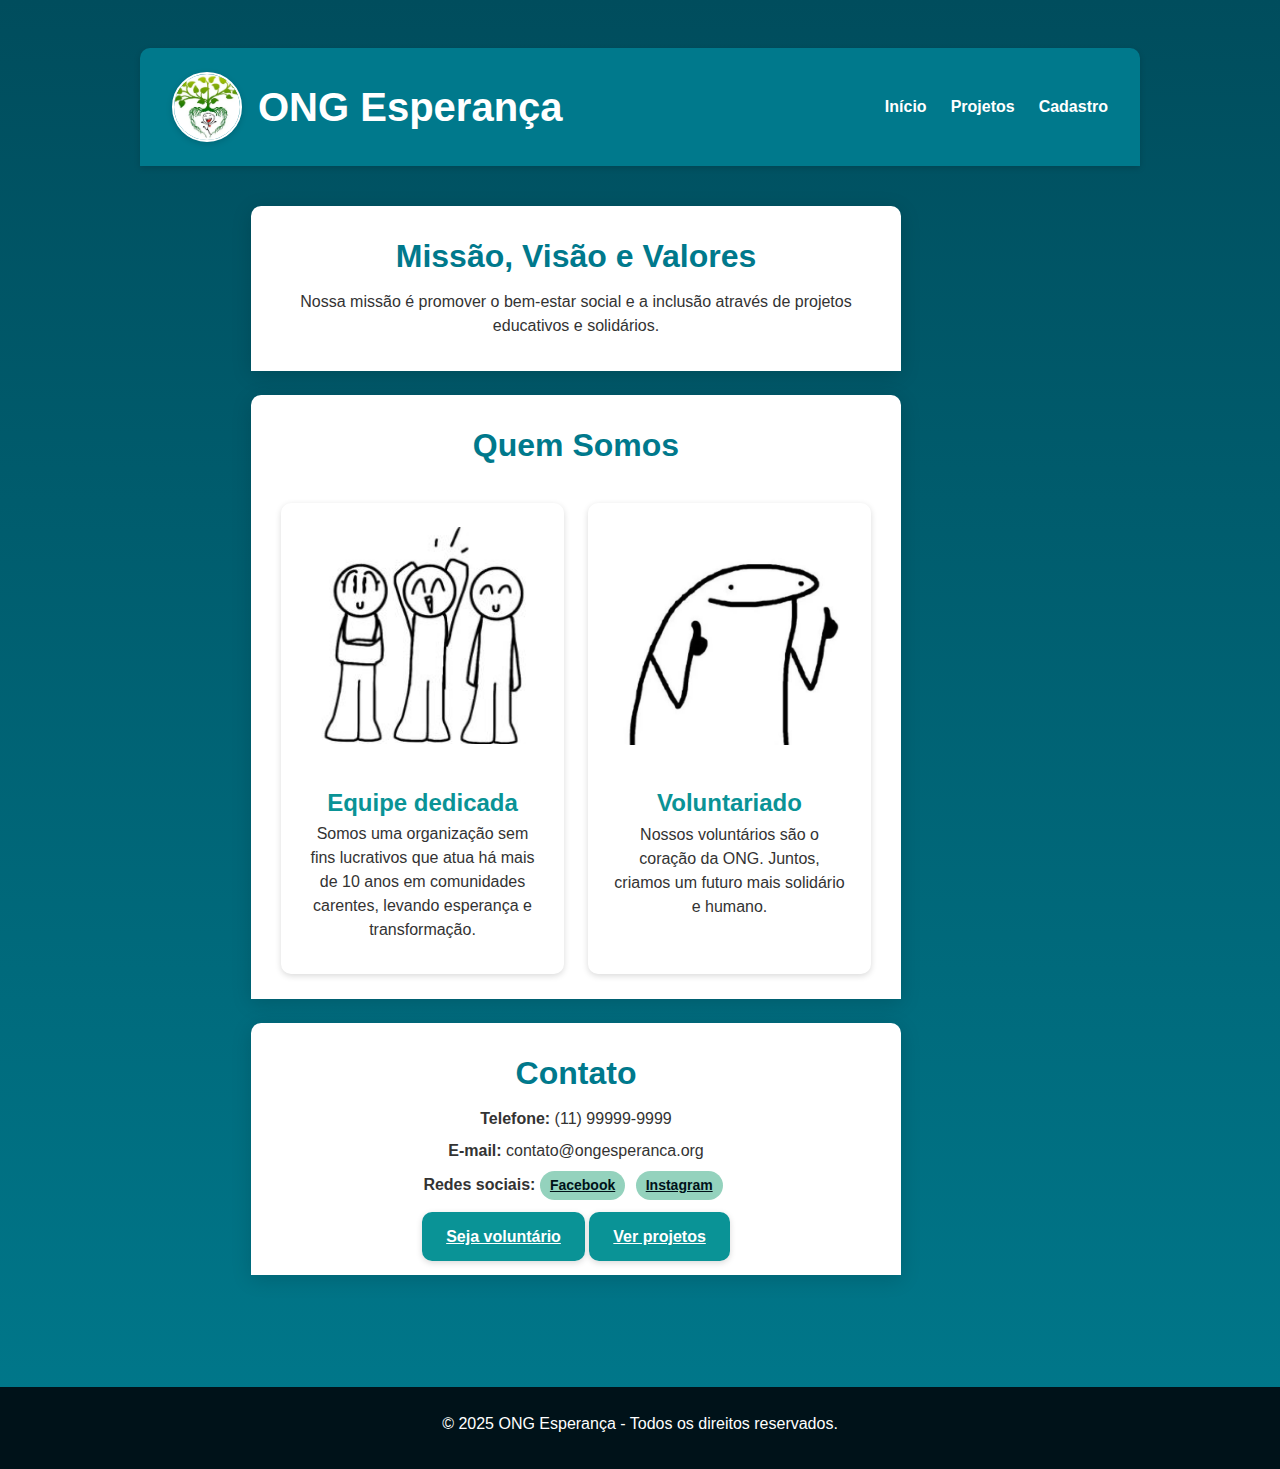
<file: index.html>
<!DOCTYPE html>
<html lang="pt-BR">
<head>
  <meta charset="UTF-8">
  <meta name="viewport" content="width=device-width, initial-scale=1.0">
  <title>ONG Esperança - Início</title>

  <!-- Importação dos estilos -->
  <link rel="stylesheet" href="css/design-system.css">
  <link rel="stylesheet" href="css/style.css">
  <link rel="stylesheet" href="css/components.css">
</head>
<body>

  <!-- ===== CABEÇALHO ===== -->
  <header>
    <div class="topo">
      <div class="info-ong">
        <img src="assets/img/ong_esperanca.JPG" alt="Logo da ONG Esperança" class="logo-topo">
        <h1>ONG Esperança</h1>
      </div>

      <nav>
        <ul>
          <li><a href="index.html">Início</a></li>
          <li><a href="projetos.html">Projetos</a></li>
          <li><a href="cadastro.html">Cadastro</a></li>
        </ul>
      </nav>
    </div>
  </header>

  <!-- ===== CONTEÚDO PRINCIPAL ===== -->
  <main>
    <section>
      <h2>Missão, Visão e Valores</h2>
      <p>Nossa missão é promover o bem-estar social e a inclusão através de projetos educativos e solidários.</p>
    </section>

    <section>
      <h2>Quem Somos</h2>
      <div class="cards-grid">
        <div class="card">
          <img src="assets/img/equipe.JPG" alt="Equipe da ONG">
          <h3>Equipe dedicada</h3>
          <p>Somos uma organização sem fins lucrativos que atua há mais de 10 anos em comunidades carentes, levando esperança e transformação.</p>
        </div>

        <div class="card">
          <img src="assets/img/cadastro.jpg" alt="Trabalho voluntário">
          <h3>Voluntariado</h3>
          <p>Nossos voluntários são o coração da ONG. Juntos, criamos um futuro mais solidário e humano.</p>
        </div>
      </div>
    </section>

    <section>
      <h2>Contato</h2>
      <p><strong>Telefone:</strong> (11) 99999-9999</p>
      <p><strong>E-mail:</strong> contato@ongesperanca.org</p>
      <p><strong>Redes sociais:</strong>  
        <a href="#" class="tag">Facebook</a>
        <a href="#" class="tag">Instagram</a>
      </p>

      <div style="margin-top: var(--esp-3);">
        <a href="cadastro.html" class="btn">Seja voluntário</a>
        <a href="projetos.html" class="btn">Ver projetos</a>
      </div>
    </section>
  </main>

  <!-- ===== RODAPÉ ===== -->
  <footer>
    <p>&copy; 2025 ONG Esperança - Todos os direitos reservados.</p>
  </footer>

</body>
</html>
</file>
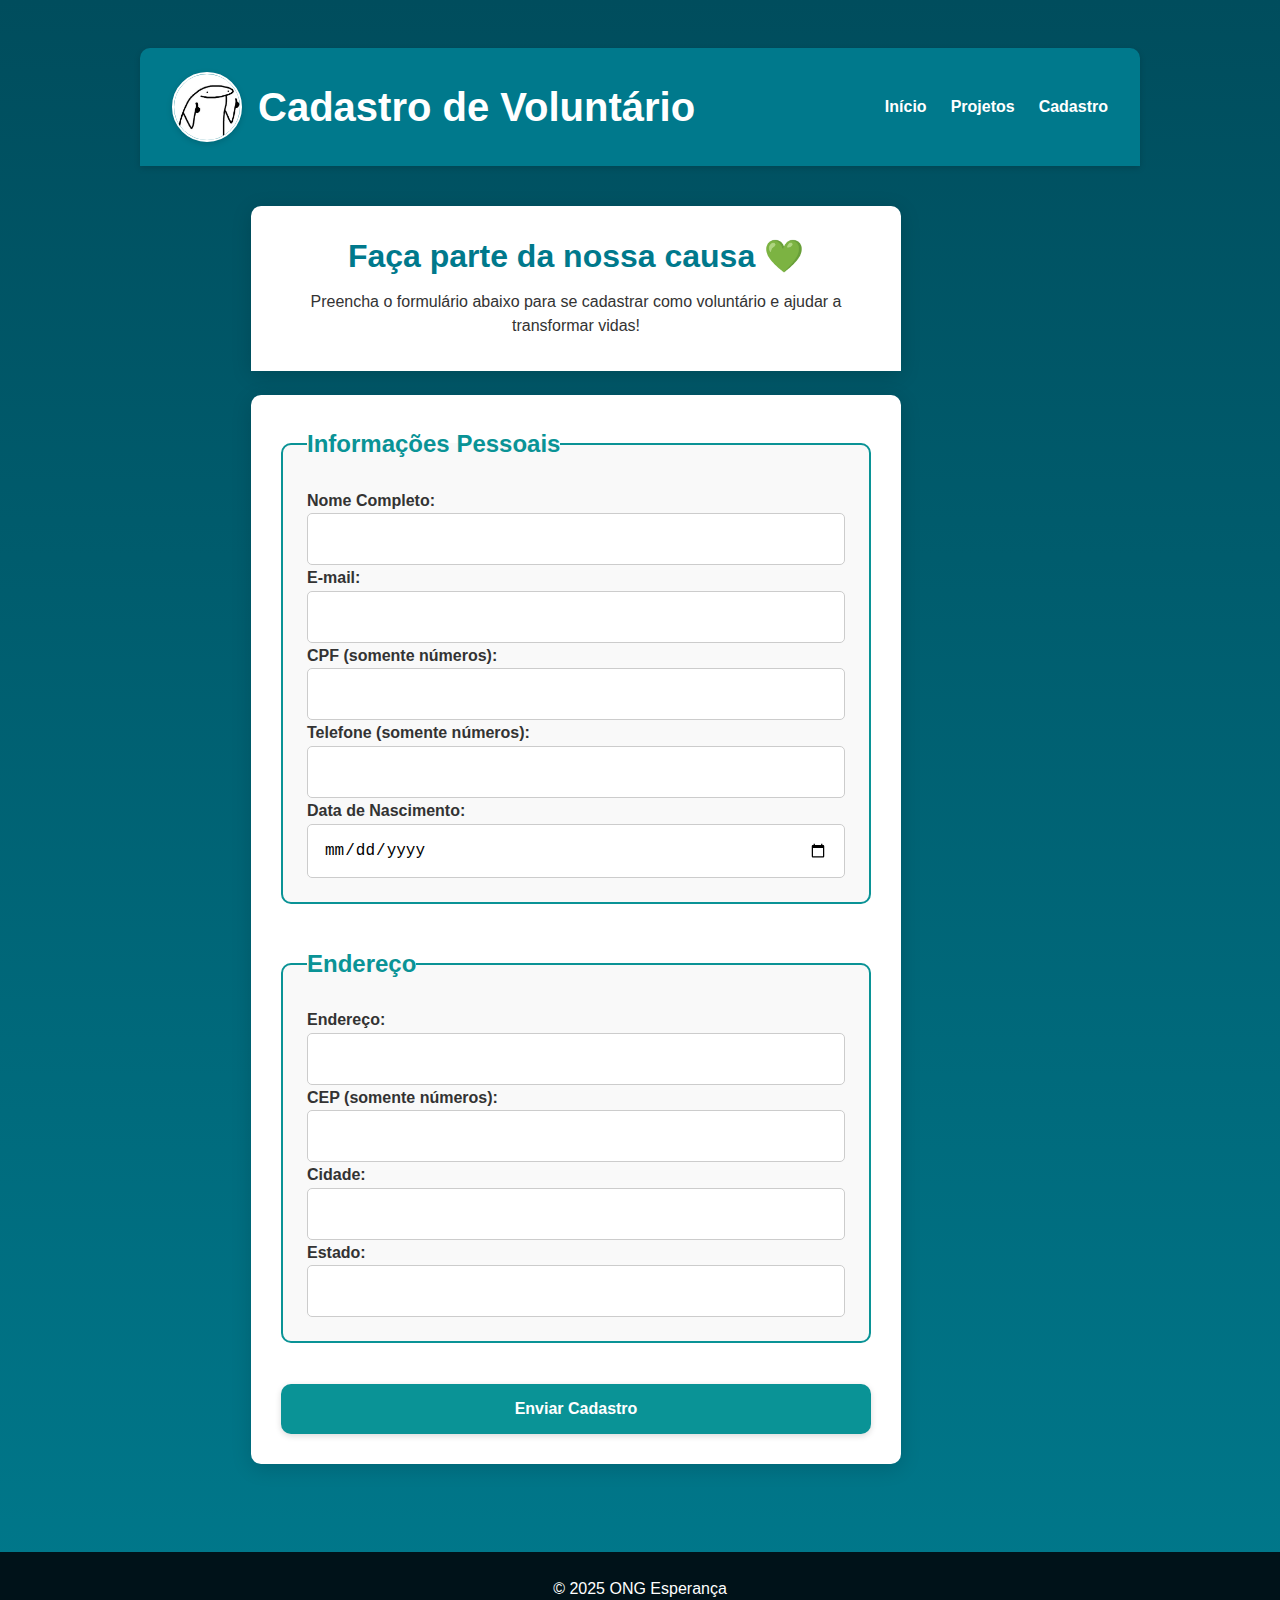
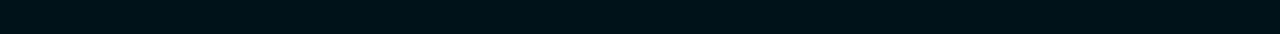
<file: cadastro.html>
<!DOCTYPE html>
<html lang="pt-BR">
<head>
  <meta charset="UTF-8">
  <meta name="viewport" content="width=device-width, initial-scale=1.0">
  <title>Cadastro - ONG Esperança</title>

  <!-- Importação dos estilos -->
  <link rel="stylesheet" href="css/design-system.css">
  <link rel="stylesheet" href="css/style.css">
  <link rel="stylesheet" href="css/components.css">
</head>
<body>

  <!-- ===== CABEÇALHO ===== -->
  <header>
    <div class="topo">
      <div class="info-ong">
        <img src="assets/img/cadastro.jpg" alt="Logo da ONG Esperança" class="logo-topo">
        <h1>Cadastro de Voluntário</h1>
      </div>

      <nav>
        <ul>
          <li><a href="index.html">Início</a></li>
          <li><a href="projetos.html">Projetos</a></li>
          <li><a href="cadastro.html" class="ativo">Cadastro</a></li>
        </ul>
      </nav>
    </div>
  </header>

  <!-- ===== CONTEÚDO PRINCIPAL ===== -->
  <main>
    <section>
      <h2>Faça parte da nossa causa 💚</h2>
      <p>Preencha o formulário abaixo para se cadastrar como voluntário e ajudar a transformar vidas!</p>
    </section>

    <form id="cadastroForm" class="form-grid">
      <!-- Informações pessoais -->
      <fieldset>
        <legend>Informações Pessoais</legend>

        <label for="nome">Nome Completo:</label>
        <input type="text" id="nome" name="nome" pattern="[A-Za-zÀ-ÿ\s]+" title="Use apenas letras e espaços" required>

        <label for="email">E-mail:</label>
        <input type="email" id="email" name="email" required>

        <label for="cpf">CPF (somente números):</label>
        <input type="text" id="cpf" name="cpf" pattern="\d{11}" title="Digite 11 números" maxlength="11" required>

        <label for="telefone">Telefone (somente números):</label>
        <input type="tel" id="telefone" name="telefone" pattern="\d{10,11}" title="Digite 10 ou 11 números" maxlength="11" required>

        <label for="nascimento">Data de Nascimento:</label>
        <input type="date" id="nascimento" name="nascimento" required>
      </fieldset>

      <!-- Endereço -->
      <fieldset>
        <legend>Endereço</legend>

        <label for="endereco">Endereço:</label>
        <input type="text" id="endereco" name="endereco" required>

        <label for="cep">CEP (somente números):</label>
        <input type="text" id="cep" name="cep" pattern="\d{8}" maxlength="8" required>

        <label for="cidade">Cidade:</label>
        <input type="text" id="cidade" name="cidade" pattern="[A-Za-zÀ-ÿ\s]+" required>

        <label for="estado">Estado:</label>
        <input type="text" id="estado" name="estado" pattern="[A-Za-z]{2}" maxlength="2" required>
      </fieldset>

      <!-- Botão -->
      <button class="btn" type="submit">Enviar Cadastro</button>
    </form>

    <!-- Mensagem de sucesso -->
    <p id="mensagem-sucesso" class="alert alert-success" style="display:none;">
      ✅ Cadastro enviado com sucesso!
    </p>
  </main>

  <!-- ===== RODAPÉ ===== -->
  <footer>
    <p>&copy; 2025 ONG Esperança</p>
  </footer>

  <!-- ===== SCRIPT ===== -->
  <script>
    // Captura o formulário e a mensagem
    const form = document.getElementById('cadastroForm');
    const msg = document.getElementById('mensagem-sucesso');

    form.addEventListener('submit', function(event) {
      event.preventDefault(); // Impede o recarregamento da página

      // Valida se o formulário está correto
      if (form.checkValidity()) {
        msg.style.display = 'block';     // Mostra a mensagem
        form.reset();                    // Limpa os campos
        setTimeout(() => msg.style.display = 'none', 4000); // Oculta após 4s
      }
    });
  </script>

</body>
</html>
</file>
<file: css/design-system.css>
/* ===============================
   🎨 DESIGN SYSTEM - ONG ESPERANÇA
   =============================== */

:root {
  /* ===== CORES ===== */
  --cor-primaria: #00798c;
  --cor-secundaria: #0a9396;
  --cor-terciaria: #94d2bd;
  --cor-destaque: #ffdd57;
  --cor-escura: #001219;
  --cor-clara: #ffffff;
  --cor-fundo: #f9fafb;
  --cor-texto: #333333;
  --cor-sucesso: #10b981;
  --cor-erro: #ef4444;

  /* ===== TIPOGRAFIA ===== */
  --fonte-principal: "Segoe UI", Arial, sans-serif;
  --fs-h1: 2.5rem;
  --fs-h2: 2rem;
  --fs-h3: 1.5rem;
  --fs-padrao: 1rem;
  --fs-legenda: 0.875rem;

  /* ===== ESPAÇAMENTO (8px SYSTEM) ===== */
  --esp-1: 8px;
  --esp-2: 16px;
  --esp-3: 24px;
  --esp-4: 32px;
  --esp-5: 48px;
  --esp-6: 64px;

  /* ===== SOMBRAS E BORDAS ===== */
  --sombra-suave: 0 2px 6px rgba(0,0,0,0.15);
  --raio-borda: 10px;
}
</file>
<file: css/components.css>
/* ===============================
   🧱 COMPONENTES VISUAIS - ONG ESPERANÇA
   =============================== */

/* ===== BOTÕES ===== */
.btn {
  background: var(--cor-secundaria);
  color: var(--cor-clara);
  padding: var(--esp-2) var(--esp-3);
  border: none;
  border-radius: var(--raio-borda);
  font-weight: 600;
  font-size: var(--fs-padrao);
  cursor: pointer;
  transition: all 0.3s ease;
  box-shadow: var(--sombra-suave);
}

.btn:hover {
  background: var(--cor-destaque);
  color: var(--cor-escura);
  transform: translateY(-2px);
}

.btn:active {
  transform: scale(0.98);
}

/* ===== ALERTAS / FEEDBACK ===== */
.alert {
  padding: var(--esp-2) var(--esp-3);
  border-radius: var(--raio-borda);
  margin: var(--esp-3) 0;
  font-weight: 500;
  text-align: center;
}

.alert-success {
  background: var(--cor-sucesso);
  color: var(--cor-clara);
}

.alert-error {
  background: var(--cor-erro);
  color: var(--cor-clara);
}

/* ===== TAGS / BADGES ===== */
.tag {
  display: inline-block;
  background: var(--cor-terciaria);
  color: var(--cor-escura);
  padding: 4px 10px;
  border-radius: 999px;
  font-size: var(--fs-legenda);
  font-weight: 600;
  margin-right: 6px;
}

/* ===== CARDS ===== */
.card {
  background: var(--cor-clara);
  border-radius: var(--raio-borda);
  box-shadow: var(--sombra-suave);
  padding: var(--esp-3);
  text-align: center;
  transition: transform 0.3s ease, box-shadow 0.3s ease;
}

.card:hover {
  transform: translateY(-4px);
  box-shadow: 0 6px 20px rgba(0, 0, 0, 0.15);
}

.card img {
  width: 100%;
  max-width: 220px;
  border-radius: var(--raio-borda);
  margin-bottom: var(--esp-2);
}

/* ===== GRADE DE CARDS ===== */
.cards-grid {
  display: grid;
  grid-template-columns: repeat(auto-fit, minmax(260px, 1fr));
  gap: var(--esp-3);
  margin-top: var(--esp-4);
}
</file>
<file: css/style.css>
@import url("design-system.css");

/* ===== RESET GLOBAL ===== */
* {
  margin: 0;
  padding: 0;
  box-sizing: border-box;
}

body {
  font-family: var(--fonte-principal);
  background: linear-gradient(180deg, #004d5d 0%, var(--cor-primaria) 100%);
  color: var(--cor-texto);
  line-height: 1.6;
  min-height: 100vh;
}

/* ===== CABEÇALHO ===== */
header {
  background-color: var(--cor-primaria);
  color: var(--cor-clara);
  padding: var(--esp-3) var(--esp-4);
  margin: var(--esp-5) auto 0 auto;
  max-width: 1000px;
  border-radius: var(--raio-borda) var(--raio-borda) 0 0;
  box-shadow: var(--sombra-suave);
}

/* TOPO COM FLEXBOX */
header .topo {
  display: flex;
  align-items: center;
  justify-content: space-between;
  flex-wrap: wrap;
  gap: var(--esp-2);
}

/* BLOCO ESQUERDO */
header .info-ong {
  display: flex;
  align-items: center;
  gap: var(--esp-2);
}

header .logo-topo {
  width: 70px;
  height: 70px;
  border-radius: 50%;
  object-fit: cover;
  border: 2px solid var(--cor-clara);
  box-shadow: var(--sombra-suave);
}

/* TÍTULO */
header .info-ong h1 {
  font-size: var(--fs-h1);
  font-weight: 700;
  color: var(--cor-clara);
}

/* MENU */
header nav ul {
  list-style: none;
  display: flex;
  gap: var(--esp-3);
  margin: 0;
  padding: 0;
}

header nav a {
  color: var(--cor-clara);
  text-decoration: none;
  font-weight: 600;
  transition: color 0.3s;
}

header nav a:hover {
  color: var(--cor-destaque);
}

/* ===== CONTEÚDO PRINCIPAL (GRID) ===== */
/* ===== BLOCO BRANCO CENTRAL PARA O FORMULÁRIO ===== */
main {
  display: flex;
  flex-direction: column;
  align-items: center;
  justify-content: center;
  min-height: 100vh;
  padding: 40px 20px;
}

/* ===== BLOCO DE INTRODUÇÃO (TÍTULO E TEXTO) ===== */
main section {
  background: #ffffff;
  color: #003b46;
  text-align: center;
  padding: 25px 30px;
  border-radius: 10px 10px 0 0;
  box-shadow: 0 4px 20px rgba(0, 0, 0, 0.15);
  max-width: 650px;
  width: 100%;
  margin-bottom: 0;
}

main section h2 {
  font-size: var(--fs-h2);
  color: var(--cor-primaria);
  margin-bottom: var(--esp-1);
}

main section p {
  font-size: var(--fs-padrao);
  color: #333;
  line-height: 1.5;
}


/* Caixa branca onde fica o conteúdo do formulário */
main form {
  background: #ffffff;
  padding: 30px;
  border-radius: 10px;
  box-shadow: 0 4px 20px rgba(0, 0, 0, 0.15);
  max-width: 650px;
  width: 100%;
  color: #333;
}

/* Legendas e bordas do fieldset */
fieldset {
  border: 2px solid var(--cor-primaria, #0a9396);
  border-radius: 8px;
  padding: 20px;
  margin-bottom: 25px;
  background: #f9f9f9;
}

legend {
  font-weight: bold;
  color: var(--cor-primaria, #0a9396);
}

/* Inputs */
input, button {
  width: 100%;
  padding: 10px;
  border: 1px solid #ccc;
  border-radius: 6px;
  font-size: 1rem;
}

input:focus {
  outline: 2px solid var(--cor-primaria, #0a9396);
}

/* Botão */
button.btn {
  background-color: var(--cor-secundaria, #007f89);
  color: white;
  border: none;
  font-weight: bold;
  cursor: pointer;
  transition: background 0.3s ease;
}

button.btn:hover {
  background-color: #005f73;
}

/* Mensagem de sucesso */
#mensagem-sucesso {
  background: #d1fae5;
  border: 1px solid #10b981;
  color: #065f46;
  padding: 12px;
  border-radius: 6px;
  text-align: center;
  margin-top: 20px;
  display: none;
}


/* SEÇÕES INTERNAS OCUPAM 12 COLUNAS */
main section {
  grid-column: span 12;
  margin-bottom: var(--esp-3);
}

h2 {
  font-size: var(--fs-h2);
  color: var(--cor-primaria);
  margin-bottom: var(--esp-2);
}

h3 {
  font-size: var(--fs-h3);
  color: var(--cor-secundaria);
  margin-top: var(--esp-2);
}

p {
  font-size: var(--fs-padrao);
  margin-bottom: var(--esp-1);
}

/* ===== FORMULÁRIO ===== */
form {
  display: flex;
  flex-direction: column;
  gap: var(--esp-2);
}

fieldset {
  border: 2px solid var(--cor-secundaria);
  border-radius: var(--raio-borda);
  padding: var(--esp-3);
}

legend {
  font-weight: bold;
  color: var(--cor-secundaria);
  font-size: var(--fs-h3);
}

label {
  font-weight: 600;
}

input, button {
  padding: var(--esp-2);
  font-size: var(--fs-padrao);
  border: 1px solid #ccc;
  border-radius: 5px;
  width: 100%;
}

input:focus {
  outline: 2px solid var(--cor-secundaria);
}

/* BOTÕES */
button {
  background-color: var(--cor-secundaria);
  color: var(--cor-clara);
  font-weight: bold;
  cursor: pointer;
  transition: all 0.3s;
}

button:hover {
  background-color: var(--cor-destaque);
  color: var(--cor-escura);
}

button:active {
  transform: scale(0.97);
}

/* ===== RODAPÉ ===== */
footer {
  background-color: var(--cor-escura);
  color: var(--cor-clara);
  text-align: center;
  padding: var(--esp-3);
  margin-top: var(--esp-5);
  font-size: var(--fs-legenda);
}

/* ===== RESPONSIVIDADE ===== */
@media (max-width: 1280px) {
  main {
    max-width: 90%;
  }
}

@media (max-width: 1024px) {
  header .topo {
    flex-direction: column;
    align-items: center;
    text-align: center;
  }
}

@media (max-width: 768px) {
  header nav ul {
    flex-wrap: wrap;
    justify-content: center;
  }

  h1 {
    font-size: 2rem;
  }

  h2 {
    font-size: 1.6rem;
  }
}

@media (max-width: 480px) {
  main {
    padding: var(--esp-2);
  }

  .logo-topo {
    width: 60px;
    height: 60px;
  }

  header nav ul {
    gap: var(--esp-1);
  }
}

@media (max-width: 360px) {
  h1 {
    font-size: 1.6rem;
  }
}
</file>
